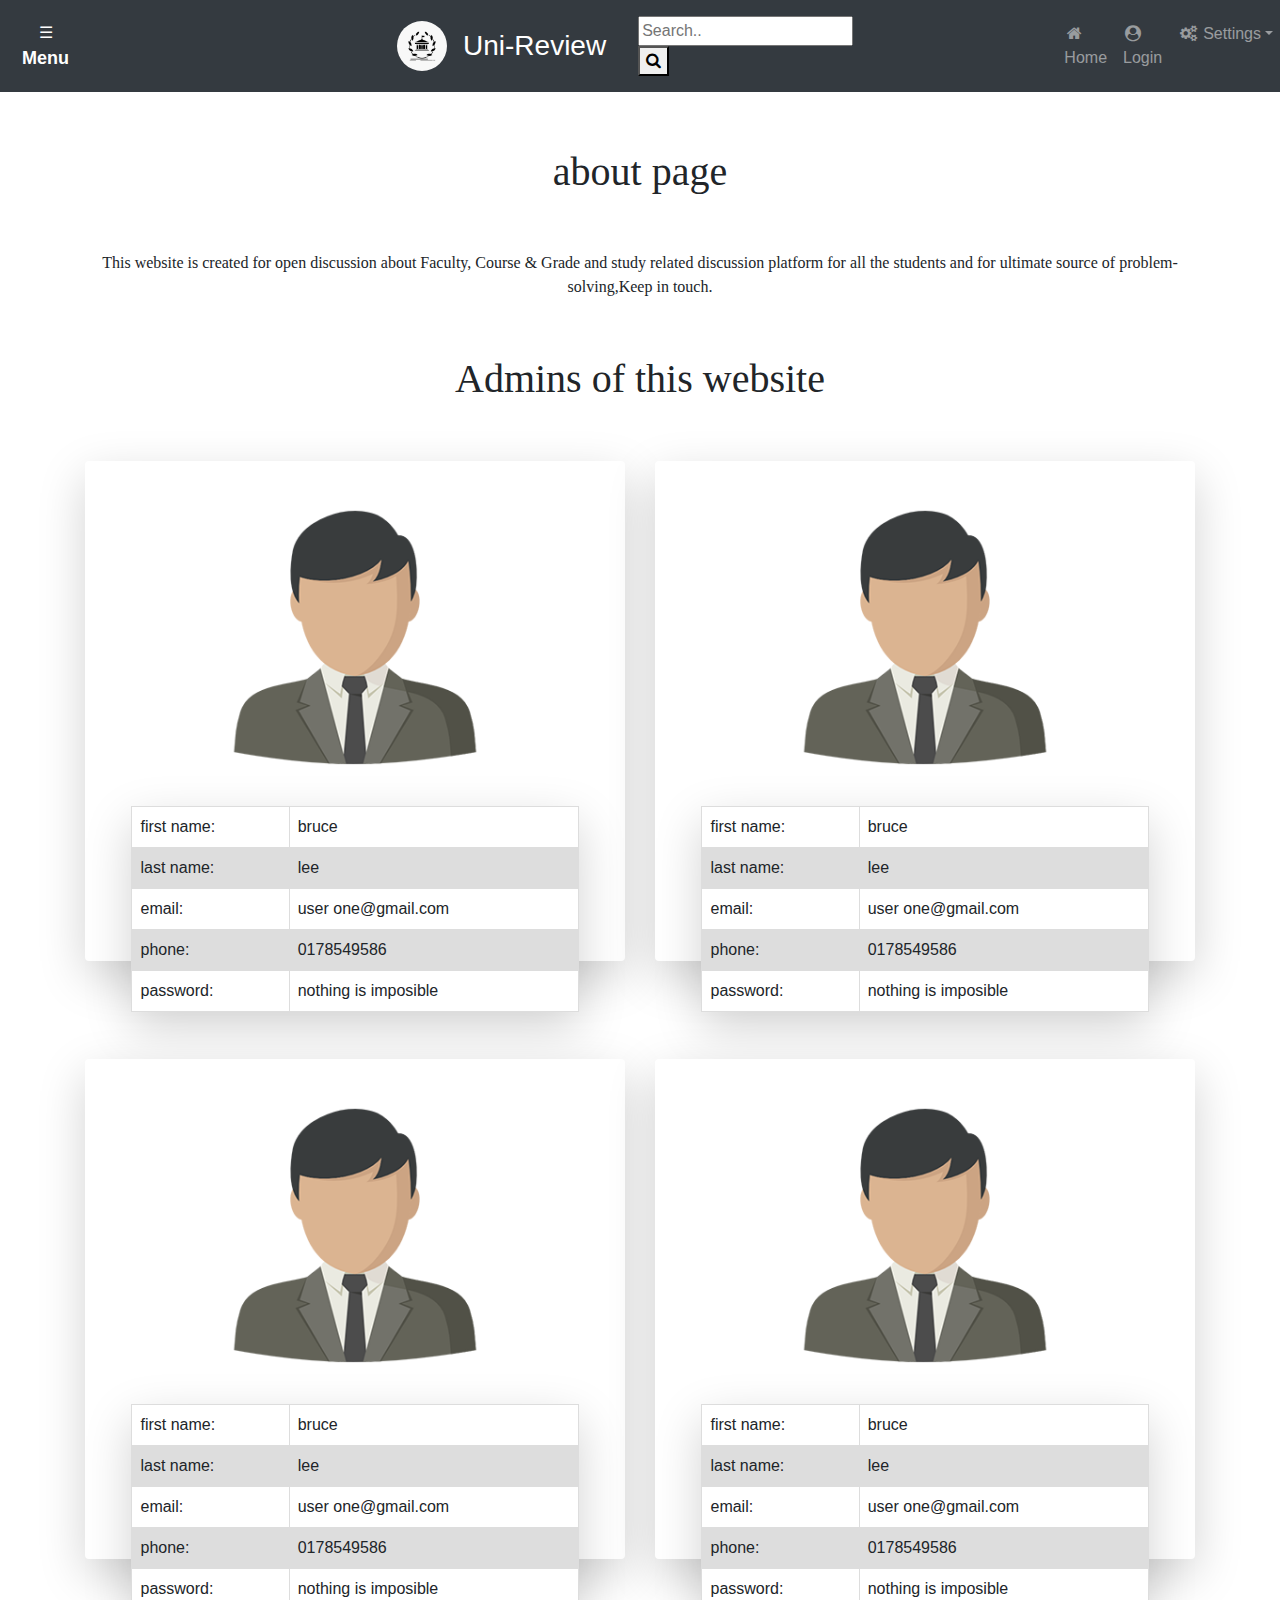
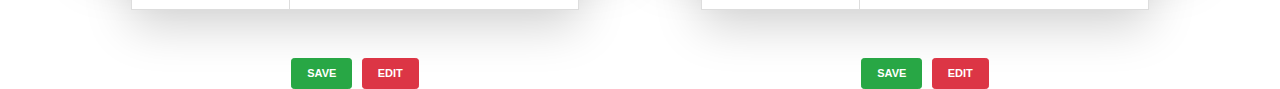
<file: aboutpage.html>
<!DOCTYPE html>
<html lang="en">

<head>
    <meta charset="UTF-8">
    <meta name="viewport" content="width=device-width, initial-scale=1.0">
    <title>about page</title>
    <!--Bootstrap CSS-->
    <link rel="stylesheet" href="https://stackpath.bootstrapcdn.com/bootstrap/4.4.1/css/bootstrap.min.css" integrity="sha384-Vkoo8x4CGsO3+Hhxv8T/Q5PaXtkKtu6ug5TOeNV6gBiFeWPGFN9MuhOf23Q9Ifjh" crossorigin="anonymous">
    <!--Custom CSS-->
    <link rel="stylesheet" href="css/aboutpage.css">
    <!-- Custom JS -->
    <script src="js/script.js"></script>
    <!-- Load an icon library -->
    <link rel="stylesheet" href="https://cdnjs.cloudflare.com/ajax/libs/font-awesome/4.7.0/css/font-awesome.min.css">
</head>

<body>

    <div id="mySidebar" class="sidebar">
        <a href="javascript:void(0)" class="closebtn" onclick="closeNav()">&times;</a>
        <a href="homepage.html"><i class="fa fa-fw fa-home"></i> Home</a>
        <a href=""><i class="fa fa-fw fa-envelope"></i> Messages</a>
        <a href=""><i class="fa fa-fw fa-bell"></i> Notifications</a>
        <a href=""><i class="fa fa-fw fa-cogs"></i> Settings</a>
    </div>

    <nav class="navbar navbar-expand-md bg-dark navbar-dark">

        <button class="openbtn bg-dark" onclick="openNav()">&#9776; <b style="font-size: 18px;">Menu</b> </button>

        <a class="navbar-brand" style="margin-left:25%;" href="#">
            <img class="rounded-circle" style="width: 50px;height: 50px" src="images/Uni_Logo.png" alt="Logo" style="width:40px;">
        </a>

        <a class="navbar-brand" href="#">Uni-Review</a>

        <nav class="navbar navbar-expand-sm bg-dark navbar-dark">
            <form class="example" action="action_page.php">
                <input type="text" placeholder="Search.." name="search">
                <button type="submit"><i class="fa fa-search"></i></button>
            </form>
        </nav>

        <!-- Links -->
        <ul class="navbar-nav" style="margin-left:15%;">
            <li class="nav-item">
                <a href="homepage.html" class="nav-link" href=><i class="fa fa-fw fa-home"></i> Home</a>
            </li>
            <li class="nav-item">
                <a class="nav-link" href="signin.html"><i class="fa fa-fw fa-user-circle"></i> Login</a>
            </li>
            <li class="nav-item dropdown">
                <a class="nav-link dropdown-toggle" href="#" id="dropdown01" style="margin-right: 2%" data-toggle="dropdown" aria-haspopup="true" aria-expanded="false"><i class="fa fa-fw fa-cogs"></i>
                    Settings</a>
                <div class="dropdown-menu" aria-labelledby="dropdown01">
                    <a class="dropdown-item" href="userprofile.html">Edit Profile</a>
                    <a class="dropdown-item" href="">About</a>
                    <a class="dropdown-item" href=""> Contact Us</a>
                </div>
            </li>
        </ul>
    </nav>

    <!--Main Body Start-->



    <div class="container">
        <h1 class="headeradmin">about page</h1>
        <p class="headeradmin">This website is created for open discussion about Faculty, Course & Grade and study related discussion platform for all the students and for ultimate source of problem-solving,Keep in touch.</p>
        <h1 class="headeradmin">Admins of this website</h1>
        <div class="row">
            <div class="col-md-6">

                <div class="shadow-lg p-3 mb-5 bg-white rounded" id="centerblock">
                    <img class="center" src="images/profile-avatar.png" alt="">
                    <div class="profile-userbuttons">
                        <table class="shadow-lg p-3 mb-5 bg-white rounded">
                            <tr>
                                <td>first name:</td>
                                <td>bruce</td>
                            </tr>
                            <tr>
                                <td>last name:</td>
                                <td>lee</td>
                            </tr>
                            <tr>
                                <td>email:</td>
                                <td>user one@gmail.com </td>
                            </tr>
                            <tr>
                                <td>phone:</td>
                                <td>0178549586</td>
                            </tr>
                            <tr>
                                <td>password:</td>
                                <td>nothing is imposible</td>
                            </tr>
                        </table>
                        <button type="button" class="btn btn-success btn-sm ">save</button>
                        <button type="button" class="btn btn-danger btn-sm">Edit</button>
                    </div>
                </div>
            </div>
            <div class="col-md-6">
                <div class="shadow-lg p-3 mb-5 bg-white rounded" id="centerblock">
                    <img class="center" src="images/profile-avatar.png" alt="">
                    <div class="profile-userbuttons">
                        <table class="shadow-lg p-3 mb-5 bg-white rounded">
                            <tr>
                                <td>first name:</td>
                                <td>bruce</td>
                            </tr>
                            <tr>
                                <td>last name:</td>
                                <td>lee</td>
                            </tr>
                            <tr>
                                <td>email:</td>
                                <td>user one@gmail.com </td>
                            </tr>
                            <tr>
                                <td>phone:</td>
                                <td>0178549586</td>
                            </tr>
                            <tr>
                                <td>password:</td>
                                <td>nothing is imposible</td>
                            </tr>
                        </table>
                        <button type="button" class="btn btn-success btn-sm ">save</button>
                        <button type="button" class="btn btn-danger btn-sm">Edit</button>
                    </div>
                </div>
            </div>
        </div>
        <div class="row">
            <div class="col-md-6">
                <div class="shadow-lg p-3 mb-5 bg-white rounded" id="centerblock">
                    <img class="center" src="images/profile-avatar.png" alt="">
                    <div class="profile-userbuttons">
                        <table class="shadow-lg p-3 mb-5 bg-white rounded">
                            <tr>
                                <td>first name:</td>
                                <td>bruce</td>
                            </tr>
                            <tr>
                                <td>last name:</td>
                                <td>lee</td>
                            </tr>
                            <tr>
                                <td>email:</td>
                                <td>user one@gmail.com </td>
                            </tr>
                            <tr>
                                <td>phone:</td>
                                <td>0178549586</td>
                            </tr>
                            <tr>
                                <td>password:</td>
                                <td>nothing is imposible</td>
                            </tr>
                        </table>
                        <button type="button" class="btn btn-success btn-sm ">save</button>
                        <button type="button" class="btn btn-danger btn-sm">Edit</button>
                    </div>
                </div>
            </div>
            <div class="col-md-6">
                <div class="shadow-lg p-3 mb-5 bg-white rounded" id="centerblock">
                    <img class="center" src="images/profile-avatar.png" alt="">
                    <div class="profile-userbuttons">
                        <table class="shadow-lg p-3 mb-5 bg-white rounded">
                            <tr>
                                <td>first name:</td>
                                <td>bruce</td>
                            </tr>
                            <tr>
                                <td>last name:</td>
                                <td>lee</td>
                            </tr>
                            <tr>
                                <td>email:</td>
                                <td>user one@gmail.com </td>
                            </tr>
                            <tr>
                                <td>phone:</td>
                                <td>0178549586</td>
                            </tr>
                            <tr>
                                <td>password:</td>
                                <td>nothing is imposible</td>
                            </tr>
                        </table>
                        <button type="button" class="btn btn-success btn-sm ">save</button>
                        <button type="button" class="btn btn-danger btn-sm">Edit</button>
                    </div>
                </div>
            </div>
        </div>
    </div>
    <!--Main Body End-->

    <!--Bootstrap JS,JSQ-->
    <script src="https://code.jquery.com/jquery-3.4.1.slim.min.js" integrity="sha384-J6qa4849blE2+poT4WnyKhv5vZF5SrPo0iEjwBvKU7imGFAV0wwj1yYfoRSJoZ+n" crossorigin="anonymous">
    </script>
    <script src="https://cdn.jsdelivr.net/npm/popper.js@1.16.0/dist/umd/popper.min.js" integrity="sha384-Q6E9RHvbIyZFJoft+2mJbHaEWldlvI9IOYy5n3zV9zzTtmI3UksdQRVvoxMfooAo" crossorigin="anonymous">
    </script>
    <script src="https://stackpath.bootstrapcdn.com/bootstrap/4.4.1/js/bootstrap.min.js" integrity="sha384-wfSDF2E50Y2D1uUdj0O3uMBJnjuUD4Ih7YwaYd1iqfktj0Uod8GCExl3Og8ifwB6" crossorigin="anonymous">
    </script>
</body></html>
</file>
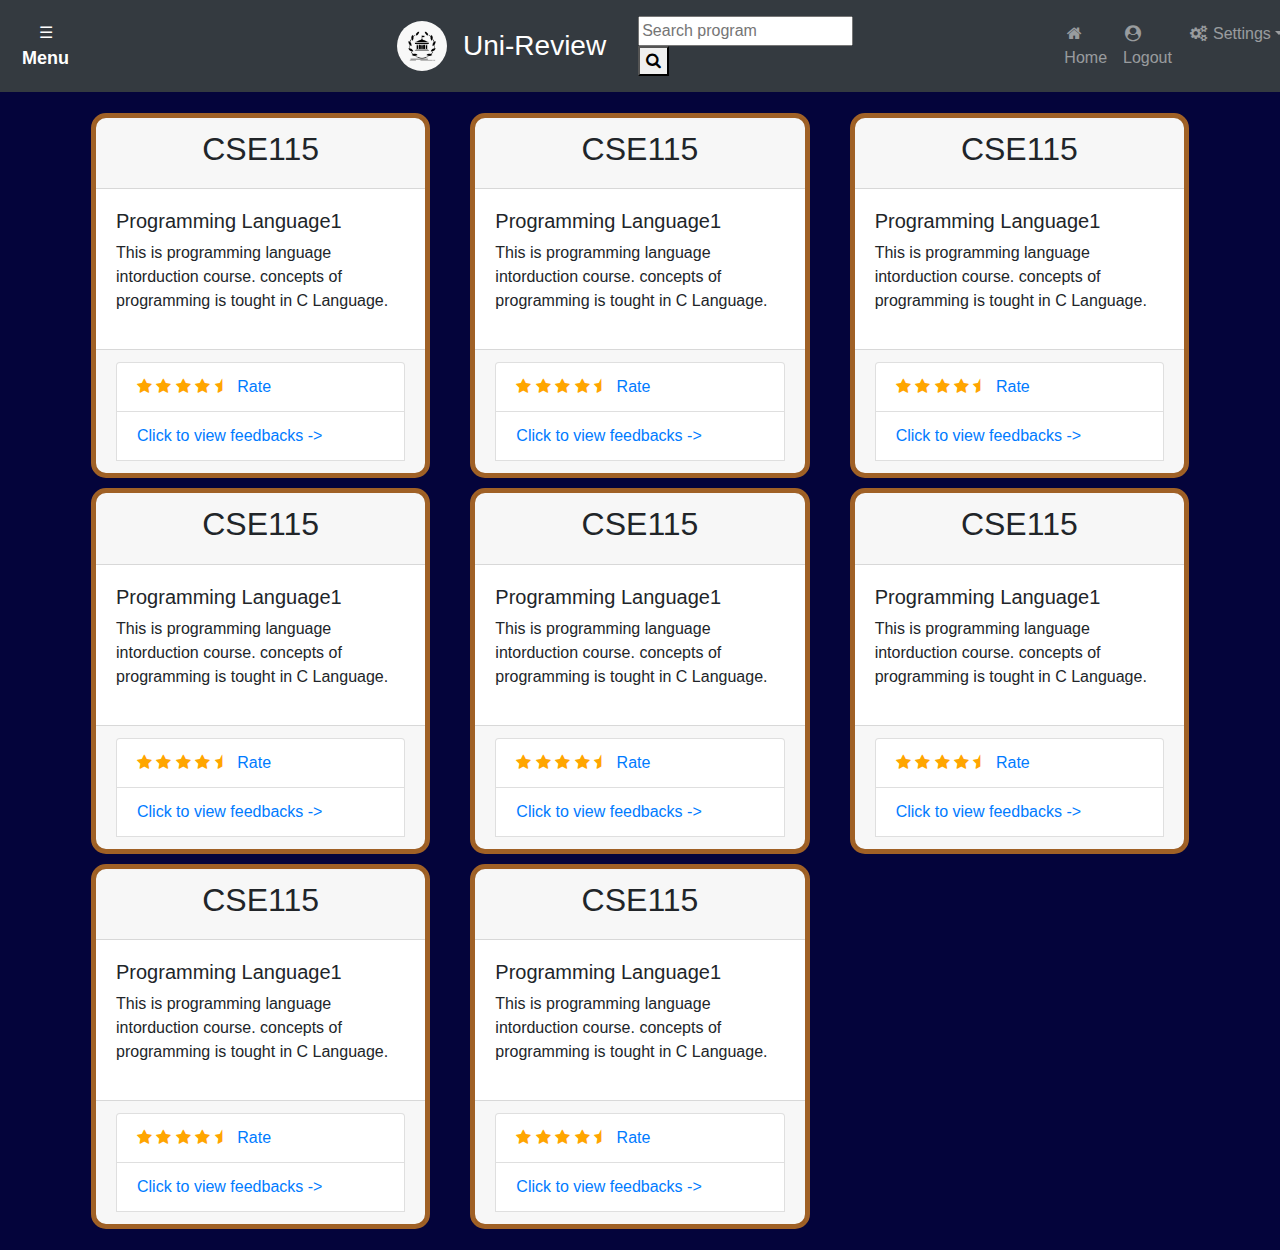
<file: programList.html>
<!DOCTYPE html>
<html lang="en">

<head>
    <meta charset="UTF-8">
    <meta name="viewport" content="width=device-width, initial-scale=1.0">
    <title>Program</title>
    <!--Bootstrap CSS-->
    <link rel="stylesheet" href="https://stackpath.bootstrapcdn.com/bootstrap/4.4.1/css/bootstrap.min.css"
        integrity="sha384-Vkoo8x4CGsO3+Hhxv8T/Q5PaXtkKtu6ug5TOeNV6gBiFeWPGFN9MuhOf23Q9Ifjh" crossorigin="anonymous">
    <!--Custom CSS-->
    <link rel="stylesheet" href="css/style.css">
    <link rel="stylesheet" href="css/programList.css">
    <!-- Custom JS -->
    <script src="js/script.js"></script>
    <script src="js/programList.js"></script>
    <!-- Load an icon library -->
    <link rel="stylesheet" href="https://cdnjs.cloudflare.com/ajax/libs/font-awesome/4.7.0/css/font-awesome.min.css">
</head>

<body style="background-color:rgb(4, 4, 59)">

    <div id="mySidebar" class="sidebar">
        <a href="javascript:void(0)" class="closebtn" onclick="closeNav()">&times;</a>
        <a href="homepage.html"><i class="fa fa-fw fa-home"></i> Home</a>
        <a href=""><i class="fa fa-fw fa-envelope"></i> Messages</a>
        <a href=""><i class="fa fa-fw fa-bell"></i> Notifications</a>
        <a href=""><i class="fa fa-fw fa-cogs"></i> Settings</a>
    </div>

    <nav class="navbar navbar-expand-md bg-dark navbar-dark">

        <button class="openbtn bg-dark" onclick="openNav()">&#9776; <b style="font-size: 18px;">Menu</b> </button>

        <a class="navbar-brand" style="margin-left:25%;" href="#">
            <img class="rounded-circle" style="width: 50px;height: 50px" src="images/Uni_Logo.png" alt="Logo"
                style="width:40px;">
        </a>

        <a class="navbar-brand" href="#">Uni-Review</a>

        <nav class="navbar navbar-expand-sm bg-dark navbar-dark">
            <form class="example" action="action_page.php">
                <input type="text" placeholder="Search program" name="search">
                <button type="submit"><i class="fa fa-search"></i></button>
            </form>
        </nav>

        <!-- Links -->
        <ul class="navbar-nav" style="margin-left:15%;">
            <li class="nav-item">
                <a class="nav-link" href="homepage.html"><i class="fa fa-fw fa-home"></i> Home</a>
            </li>
            <li class="nav-item">
                <a class="nav-link" href=><i class="fa fa-fw fa-user-circle"></i> Logout</a>
            </li>
            <li class="nav-item dropdown">
                <a class="nav-link dropdown-toggle" href="#" id="dropdown01" style="margin-right: 2%"
                    data-toggle="dropdown" aria-haspopup="true" aria-expanded="false"><i class="fa fa-fw fa-cogs"></i>
                    Settings</a>
                <div class="dropdown-menu" aria-labelledby="dropdown01">
                    <a class="dropdown-item" href="userprofile.html">Edit Profile</a>
                    <a class="dropdown-item" href="adminDashboard.html">Admin</a>
                    <a class="dropdown-item" href="aboutpage.html">About</a>
                    <a class="dropdown-item" href=""> Contact Us</a>
                </div>
            </li>
        </ul>
    </nav>

    <!--Main Body Start-->

    <div class="container p-3 ">

        <div class = "row">
            <div class = "col-sm-12 col-md-6 col-lg-4">             
               <div class="card space" onmouseover="hover(this); show()" onmouseout= "endHover(this); hide()">
                <div class="card-header"> <h2 class="text-center">CSE115</h2></div>
                <div class="card-body"><h5>Programming Language1</h5>
                    <p>This is programming language intorduction course. concepts of programming is tought in C Language.</p>               
                </div> 
                <div class="card-footer">
                    <li class="list-group-item">
                        <span class="fa fa-star checked"></span>
                        <span class="fa fa-star checked"></span>
                        <span class="fa fa-star checked"></span>
                        <span class="fa fa-star checked"></span>
                        <span class="fa fa-star-half checked"></span> <a style="margin-left: 10px;" href="#">Rate </a>
                    </li>
                    <li class="list-group-item"><a href="#"> Click to view feedbacks -> </a></li>
                    <div class='admin' style="display: none;" >
                        <button>Edit</button>
                        <button>Delete</button>
                    </div>
                   
                </div>
              </div>
            </div>


            <div class = "col-sm-12 col-md-6 col-lg-4">             
                <div class="card space" onmouseover="hover(this); show()" onmouseout= "endHover(this); hide()">
                 <div class="card-header"> <h2 class="text-center">CSE115</h2></div>
                 <div class="card-body"><h5>Programming Language1</h5>
                     <p>This is programming language intorduction course. concepts of programming is tought in C Language.</p>               
                 </div> 
                 <div class="card-footer">
                     <li class="list-group-item">
                         <span class="fa fa-star checked"></span>
                         <span class="fa fa-star checked"></span>
                         <span class="fa fa-star checked"></span>
                         <span class="fa fa-star checked"></span>
                         <span class="fa fa-star-half checked"></span> <a style="margin-left: 10px;" href="#">Rate </a>
                     </li>
                     <li class="list-group-item"><a href="#"> Click to view feedbacks -> </a></li>
                     <div class='admin' style="display: none;" >
                         <button>Edit</button>
                         <button>Delete</button>
                     </div>
                    
                 </div>
               </div>
             </div>


             <div class = "col-sm-12 col-md-6 col-lg-4">             
                <div class="card space" onmouseover="hover(this); show()" onmouseout= "endHover(this); hide()">
                 <div class="card-header"> <h2 class="text-center">CSE115</h2></div>
                 <div class="card-body"><h5>Programming Language1</h5>
                     <p>This is programming language intorduction course. concepts of programming is tought in C Language.</p>               
                 </div> 
                 <div class="card-footer">
                     <li class="list-group-item">
                         <span class="fa fa-star checked"></span>
                         <span class="fa fa-star checked"></span>
                         <span class="fa fa-star checked"></span>
                         <span class="fa fa-star checked"></span>
                         <span class="fa fa-star-half checked"></span> <a style="margin-left: 10px;" href="#">Rate </a>
                     </li>
                     <li class="list-group-item"><a href="#"> Click to view feedbacks -> </a></li>
                     <div class='admin' style="display: none;" >
                         <button>Edit</button>
                         <button>Delete</button>
                     </div>
                    
                 </div>
               </div>
             </div>
 
 
             <div class = "col-sm-12 col-md-6 col-lg-4">             
                 <div class="card space" onmouseover="hover(this); show()" onmouseout= "endHover(this); hide()">
                  <div class="card-header"> <h2 class="text-center">CSE115</h2></div>
                  <div class="card-body"><h5>Programming Language1</h5>
                      <p>This is programming language intorduction course. concepts of programming is tought in C Language.</p>               
                  </div> 
                  <div class="card-footer">
                      <li class="list-group-item">
                          <span class="fa fa-star checked"></span>
                          <span class="fa fa-star checked"></span>
                          <span class="fa fa-star checked"></span>
                          <span class="fa fa-star checked"></span>
                          <span class="fa fa-star-half checked"></span> <a style="margin-left: 10px;" href="#">Rate </a>
                      </li>
                      <li class="list-group-item"><a href="#"> Click to view feedbacks -> </a></li>
                      <div class='admin' style="display: none;" >
                          <button>Edit</button>
                          <button>Delete</button>
                      </div>
                     
                  </div>
                </div>
              </div>


              <div class = "col-sm-12 col-md-6 col-lg-4">             
                <div class="card space" onmouseover="hover(this); show()" onmouseout= "endHover(this); hide()">
                 <div class="card-header"> <h2 class="text-center">CSE115</h2></div>
                 <div class="card-body"><h5>Programming Language1</h5>
                     <p>This is programming language intorduction course. concepts of programming is tought in C Language.</p>               
                 </div> 
                 <div class="card-footer">
                     <li class="list-group-item">
                         <span class="fa fa-star checked"></span>
                         <span class="fa fa-star checked"></span>
                         <span class="fa fa-star checked"></span>
                         <span class="fa fa-star checked"></span>
                         <span class="fa fa-star-half checked"></span> <a style="margin-left: 10px;" href="#">Rate </a>
                     </li>
                     <li class="list-group-item"><a href="#"> Click to view feedbacks -> </a></li>
                     <div class='admin' style="display: none;" >
                         <button>Edit</button>
                         <button>Delete</button>
                     </div>
                    
                 </div>
               </div>
             </div>
 
 
             <div class = "col-sm-12 col-md-6 col-lg-4">             
                 <div class="card space" onmouseover="hover(this); show()" onmouseout= "endHover(this); hide()">
                  <div class="card-header"> <h2 class="text-center">CSE115</h2></div>
                  <div class="card-body"><h5>Programming Language1</h5>
                      <p>This is programming language intorduction course. concepts of programming is tought in C Language.</p>               
                  </div> 
                  <div class="card-footer">
                      <li class="list-group-item">
                          <span class="fa fa-star checked"></span>
                          <span class="fa fa-star checked"></span>
                          <span class="fa fa-star checked"></span>
                          <span class="fa fa-star checked"></span>
                          <span class="fa fa-star-half checked"></span> <a style="margin-left: 10px;" href="#">Rate </a>
                      </li>
                      <li class="list-group-item"><a href="#"> Click to view feedbacks -> </a></li>
                      <div class='admin' style="display: none;" >
                          <button>Edit</button>
                          <button>Delete</button>
                      </div>
                     
                  </div>
                </div>
              </div>

              <div class = "col-sm-12 col-md-6 col-lg-4">             
                <div class="card space" onmouseover="hover(this); show()" onmouseout= "endHover(this); hide()">
                 <div class="card-header"> <h2 class="text-center">CSE115</h2></div>
                 <div class="card-body"><h5>Programming Language1</h5>
                     <p>This is programming language intorduction course. concepts of programming is tought in C Language.</p>               
                 </div> 
                 <div class="card-footer">
                     <li class="list-group-item">
                         <span class="fa fa-star checked"></span>
                         <span class="fa fa-star checked"></span>
                         <span class="fa fa-star checked"></span>
                         <span class="fa fa-star checked"></span>
                         <span class="fa fa-star-half checked"></span> <a style="margin-left: 10px;" href="#">Rate </a>
                     </li>
                     <li class="list-group-item"><a href="#"> Click to view feedbacks -> </a></li>
                     <div class='admin' style="display: none;" >
                         <button>Edit</button>
                         <button>Delete</button>
                     </div>
                    
                 </div>
               </div>
             </div>
 
 
             <div class = "col-sm-12 col-md-6 col-lg-4">             
                 <div class="card space" onmouseover="hover(this); show()" onmouseout= "endHover(this); hide()">
                  <div class="card-header"> <h2 class="text-center">CSE115</h2></div>
                  <div class="card-body"><h5>Programming Language1</h5>
                      <p>This is programming language intorduction course. concepts of programming is tought in C Language.</p>               
                  </div> 
                  <div class="card-footer">
                      <li class="list-group-item">
                          <span class="fa fa-star checked"></span>
                          <span class="fa fa-star checked"></span>
                          <span class="fa fa-star checked"></span>
                          <span class="fa fa-star checked"></span>
                          <span class="fa fa-star-half checked"></span> <a style="margin-left: 10px;" href="#">Rate </a>
                      </li>
                      <li class="list-group-item"><a href="#"> Click to view feedbacks -> </a></li>
                      <div class='admin' style="display: none;" >
                          <button>Edit</button>
                          <button>Delete</button>
                      </div>
                     
                  </div>
                </div>
              </div>

           
 
  
           
         </div>



    </div>
    <!--Main Body End-->

    <!--Bootstrap JS,JSQ-->
    <script src="https://code.jquery.com/jquery-3.4.1.slim.min.js"
        integrity="sha384-J6qa4849blE2+poT4WnyKhv5vZF5SrPo0iEjwBvKU7imGFAV0wwj1yYfoRSJoZ+n" crossorigin="anonymous">
    </script>
    <script src="https://cdn.jsdelivr.net/npm/popper.js@1.16.0/dist/umd/popper.min.js"
        integrity="sha384-Q6E9RHvbIyZFJoft+2mJbHaEWldlvI9IOYy5n3zV9zzTtmI3UksdQRVvoxMfooAo" crossorigin="anonymous">
    </script>
    <script src="https://stackpath.bootstrapcdn.com/bootstrap/4.4.1/js/bootstrap.min.js"
        integrity="sha384-wfSDF2E50Y2D1uUdj0O3uMBJnjuUD4Ih7YwaYd1iqfktj0Uod8GCExl3Og8ifwB6" crossorigin="anonymous">
    </script>
</body>

</html>
</file>
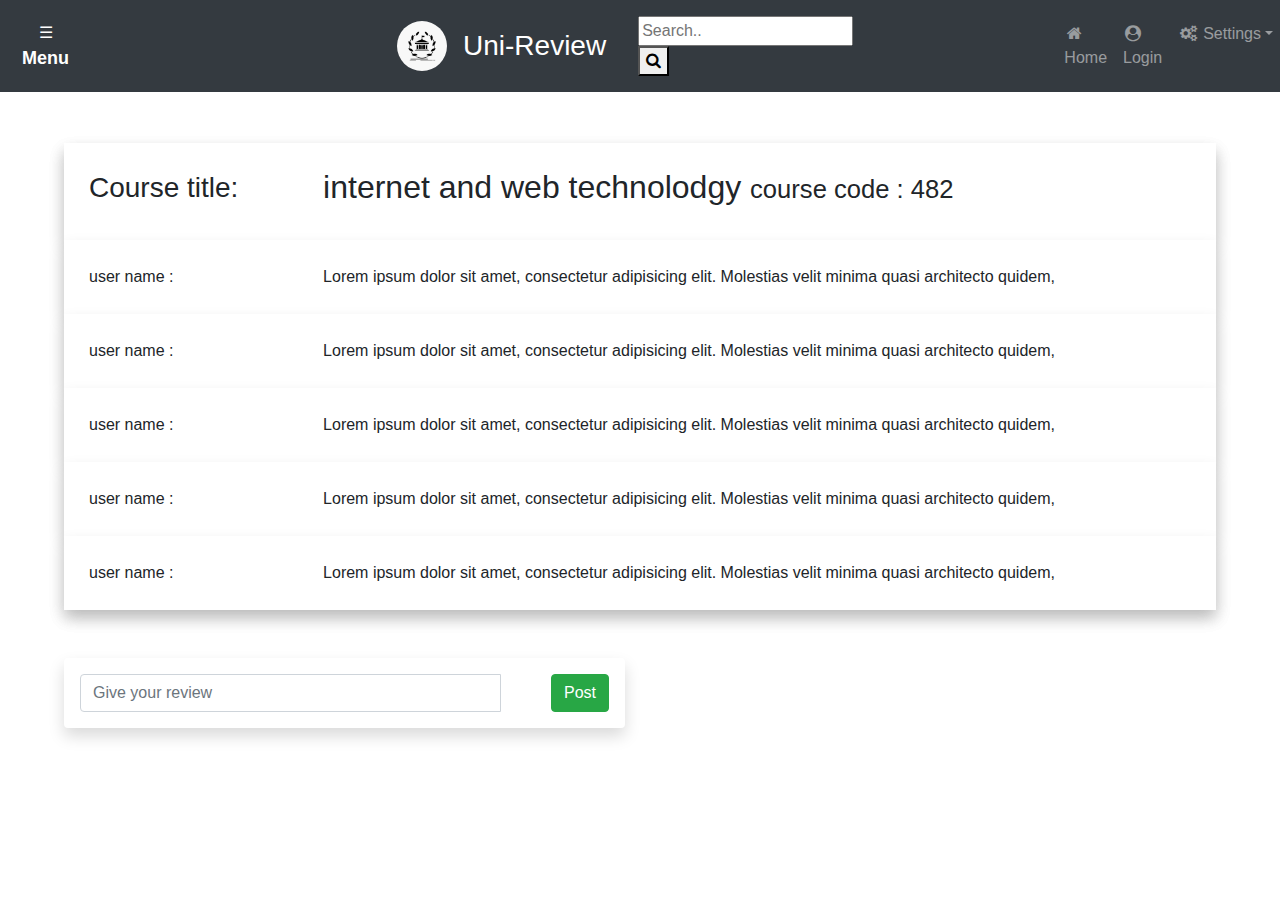
<file: review.html>
<!DOCTYPE html>
<html lang="en">

<head>
    <meta charset="UTF-8">
    <meta name="viewport" content="width=device-width, initial-scale=1.0">
    <title>Index</title>
    <!--Bootstrap CSS-->
    <link rel="stylesheet" href="https://stackpath.bootstrapcdn.com/bootstrap/4.4.1/css/bootstrap.min.css" integrity="sha384-Vkoo8x4CGsO3+Hhxv8T/Q5PaXtkKtu6ug5TOeNV6gBiFeWPGFN9MuhOf23Q9Ifjh" crossorigin="anonymous">
    <!--Custom CSS-->
    <link rel="stylesheet" href="css/reviewpage.css">
    <!-- Custom JS -->
    <script src="js/script.js"></script>
    <!-- Load an icon library -->
    <link rel="stylesheet" href="https://cdnjs.cloudflare.com/ajax/libs/font-awesome/4.7.0/css/font-awesome.min.css">
</head>

<body>

    <div id="mySidebar" class="sidebar">
        <a href="javascript:void(0)" class="closebtn" onclick="closeNav()">&times;</a>
        <a href="homepage.html"><i class="fa fa-fw fa-home"></i> Home</a>
        <a href=""><i class="fa fa-fw fa-envelope"></i> Messages</a>
        <a href=""><i class="fa fa-fw fa-bell"></i> Notifications</a>
        <a href=""><i class="fa fa-fw fa-cogs"></i> Settings</a>
    </div>

    <nav class="navbar navbar-expand-md bg-dark navbar-dark">

        <button class="openbtn bg-dark" onclick="openNav()">&#9776; <b style="font-size: 18px;">Menu</b> </button>

        <a class="navbar-brand" style="margin-left:25%;" href="#">
            <img class="rounded-circle" style="width: 50px;height: 50px" src="images/Uni_Logo.png" alt="Logo" style="width:40px;">
        </a>

        <a class="navbar-brand" href="#">Uni-Review</a>

        <nav class="navbar navbar-expand-sm bg-dark navbar-dark">
            <form class="example" action="action_page.php">
                <input type="text" placeholder="Search.." name="search">
                <button type="submit"><i class="fa fa-search"></i></button>
            </form>
        </nav>

        <!-- Links -->
        <ul class="navbar-nav" style="margin-left:15%;">
            <li class="nav-item">
                <a class="nav-link" href="homepage.html"><i class="fa fa-fw fa-home"></i> Home</a>
            </li>
            <li class="nav-item">
                <a class="nav-link" href="signin.html"><i class="fa fa-fw fa-user-circle"></i> Login</a>
            </li>
            <li class="nav-item dropdown">
                <a class="nav-link dropdown-toggle" href="#" id="dropdown01" style="margin-right: 2%" data-toggle="dropdown" aria-haspopup="true" aria-expanded="false"><i class="fa fa-fw fa-cogs"></i>
                    Settings</a>
                <div class="dropdown-menu" aria-labelledby="dropdown01">
                    <a class="dropdown-item" href="userprofile.html">Edit Profile</a>
                    <a class="dropdown-item" href="aboutpage.html">About</a>
                    <a class="dropdown-item" href=""> Contact Us</a>
                </div>
            </li>
        </ul>
    </nav>

    <!--Main Body Start-->
    <div class="mainbody" id="main">
        
        <table class="shadow p-3 mb-5 bg-white rounded">
           <tr class="shadow p-3 mb-5 bg-white rounded">
                <td><h3>Course title:</h3></td>
                <td> <h2>internet and web technolodgy <small> course code : 482</small></h2> </td>
            </tr>
            <tr class="shadow p-3 mb-5 bg-white rounded">
                <td>user name :</td>
                <td> Lorem ipsum dolor sit amet, consectetur adipisicing elit. Molestias velit minima quasi architecto quidem, </td>
            </tr>
            <tr class="shadow p-3 mb-5 bg-white rounded">
                <td>user name :</td>
                <td> Lorem ipsum dolor sit amet, consectetur adipisicing elit. Molestias velit minima quasi architecto quidem, </td>
            </tr>

            <tr class="shadow p-3 mb-5 bg-white rounded">
                <td>user name :</td>
                <td> Lorem ipsum dolor sit amet, consectetur adipisicing elit. Molestias velit minima quasi architecto quidem,</td>
            </tr>

            <tr class="shadow p-3 mb-5 bg-white rounded">
                <td>user name :</td>
                <td> Lorem ipsum dolor sit amet, consectetur adipisicing elit. Molestias velit minima quasi architecto quidem, </td>
            </tr>

            <tr class="shadow p-3 mb-5 bg-white rounded">
                <td>user name :</td>
                <td> Lorem ipsum dolor sit amet, consectetur adipisicing elit. Molestias velit minima quasi architecto quidem, </td>
            </tr>


        </table>

        <div class="row">
            
            <div class="col-lg-6">
                <div class="input-group shadow p-3 mb-5 bg-white rounded">
                    <input style="margin-right: 50px;" type="text" class="form-control" placeholder="Give your review ">
                    <span class="input-group-btn">
                        <button class="btn btn-success" type="button">Post</button>
                    </span>
                </div><!-- /input-group -->
            </div><!-- /.col-lg-6 -->
        </div>

    </div>

    <!--Main Body End-->

    <!--Bootstrap JS,JSQ-->
    <script src="https://code.jquery.com/jquery-3.4.1.slim.min.js" integrity="sha384-J6qa4849blE2+poT4WnyKhv5vZF5SrPo0iEjwBvKU7imGFAV0wwj1yYfoRSJoZ+n" crossorigin="anonymous">
    </script>
    <script src="https://cdn.jsdelivr.net/npm/popper.js@1.16.0/dist/umd/popper.min.js" integrity="sha384-Q6E9RHvbIyZFJoft+2mJbHaEWldlvI9IOYy5n3zV9zzTtmI3UksdQRVvoxMfooAo" crossorigin="anonymous">
    </script>
    <script src="https://stackpath.bootstrapcdn.com/bootstrap/4.4.1/js/bootstrap.min.js" integrity="sha384-wfSDF2E50Y2D1uUdj0O3uMBJnjuUD4Ih7YwaYd1iqfktj0Uod8GCExl3Og8ifwB6" crossorigin="anonymous">
    </script>
</body></html>
</file>
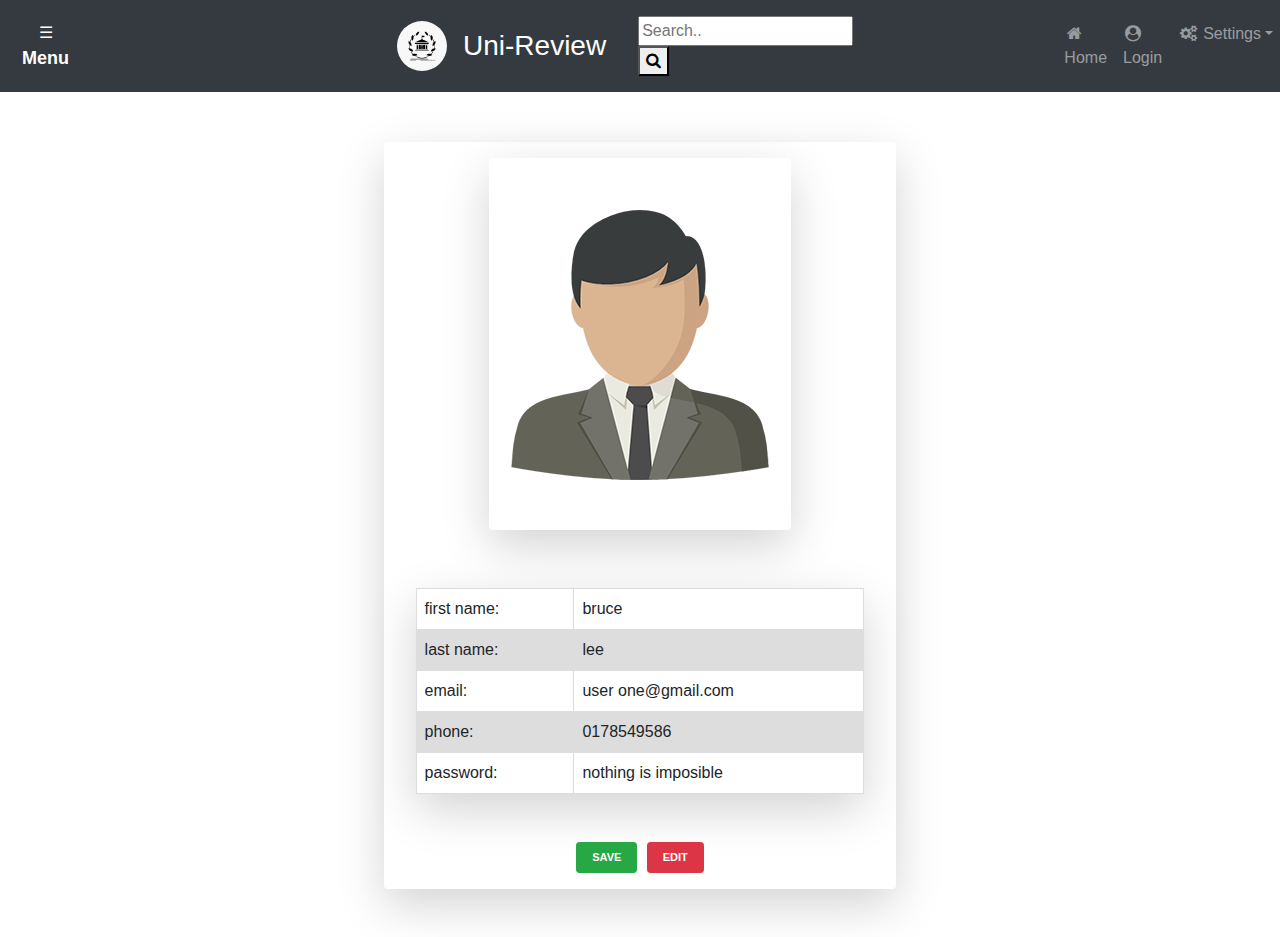
<file: userprofile.html>
<!DOCTYPE html>
<html lang="en">

<head>
    <meta charset="UTF-8">
    <meta name="viewport" content="width=device-width, initial-scale=1.0">
    <title>userprofile</title>
    <!--Bootstrap CSS-->
    <link rel="stylesheet" href="https://stackpath.bootstrapcdn.com/bootstrap/4.4.1/css/bootstrap.min.css" integrity="sha384-Vkoo8x4CGsO3+Hhxv8T/Q5PaXtkKtu6ug5TOeNV6gBiFeWPGFN9MuhOf23Q9Ifjh" crossorigin="anonymous">
    <!--Custom CSS-->
    <link rel="stylesheet" href="css/userprofile.css">
    <!-- Custom JS -->
    <script src="js/script.js"></script>
    <!-- Load an icon library -->
    <link rel="stylesheet" href="https://cdnjs.cloudflare.com/ajax/libs/font-awesome/4.7.0/css/font-awesome.min.css">
</head>

<body>

    <div id="mySidebar" class="sidebar">
        <a href="javascript:void(0)" class="closebtn" onclick="closeNav()">&times;</a>
        <a href="homepage.html"><i class="fa fa-fw fa-home"></i> Home</a>
        <a href=""><i class="fa fa-fw fa-envelope"></i> Messages</a>
        <a href=""><i class="fa fa-fw fa-bell"></i> Notifications</a>
        <a href=""><i class="fa fa-fw fa-cogs"></i> Settings</a>
    </div>

    <nav class="navbar navbar-expand-md bg-dark navbar-dark">

        <button class="openbtn bg-dark" onclick="openNav()">&#9776; <b style="font-size: 18px;">Menu</b> </button>

        <a class="navbar-brand" style="margin-left:25%;" href="#">
            <img class="rounded-circle" style="width: 50px;height: 50px" src="images/Uni_Logo.png" alt="Logo" style="width:40px;">
        </a>

        <a class="navbar-brand" href="#">Uni-Review</a>

        <nav class="navbar navbar-expand-sm bg-dark navbar-dark">
            <form class="example" action="action_page.php">
                <input type="text" placeholder="Search.." name="search">
                <button type="submit"><i class="fa fa-search"></i></button>
            </form>
        </nav>

        <!-- Links -->
        <ul class="navbar-nav" style="margin-left:15%;">
            <li class="nav-item">
                <a class="nav-link" href="homepage.html"><i class="fa fa-fw fa-home"></i> Home</a>
            </li>
            <li class="nav-item">
                <a class="nav-link" href=><i class="fa fa-fw fa-user-circle"></i> Login</a>
            </li>
            <li class="nav-item dropdown">
                <a class="nav-link dropdown-toggle" href="#" id="dropdown01" style="margin-right: 2%" data-toggle="dropdown" aria-haspopup="true" aria-expanded="false"><i class="fa fa-fw fa-cogs"></i>
                    Settings</a>
                <div class="dropdown-menu" aria-labelledby="dropdown01">
                    <a class="dropdown-item" href="userprofile.html">Edit Profile</a>
                    <a class="dropdown-item" href="aboutpage.html">About</a>
                    <a class="dropdown-item" href=""> Contact Us</a>
                </div>
            </li>
        </ul>
    </nav>

    <!--Main Body Start-->
    <div class="shadow-lg p-3 mb-5 bg-white rounded" id="centerblock">
        <div class="row">

            <a href="#" class="thumbnail shadow-lg p-3 mb-5 bg-white rounded" id="profileimage">
                <img src="images/profile-avatar.png" alt="">
            </a>
            <div class="profile-userbuttons">




                <table class="shadow-lg p-3 mb-5 bg-white rounded">
                    
                    <tr>
                        <td>first name:</td>
                        <td>bruce</td>
                        
                    </tr>
                    <tr>
                        <td>last name:</td>
                        <td>lee</td>
                        
                    </tr>
                    <tr>
                        <td>email:</td>
                        <td>user one@gmail.com </td>
                        
                    </tr>
                    <tr>
                        <td>phone:</td>
                        <td>0178549586</td>
                        
                    </tr>
                    <tr>
                        <td>password:</td>
                        <td>nothing is imposible</td>
                        
                    </tr>
                    
                    
                </table>

                






                <button type="button" class="btn btn-success btn-sm ">save</button>
                <button type="button" class="btn btn-danger btn-sm">Edit</button>
            </div>
        </div>
    </div>

    <!--Main Body End-->

    <!--Bootstrap JS,JSQ-->
    <script src="https://code.jquery.com/jquery-3.4.1.slim.min.js" integrity="sha384-J6qa4849blE2+poT4WnyKhv5vZF5SrPo0iEjwBvKU7imGFAV0wwj1yYfoRSJoZ+n" crossorigin="anonymous">
    </script>
    <script src="https://cdn.jsdelivr.net/npm/popper.js@1.16.0/dist/umd/popper.min.js" integrity="sha384-Q6E9RHvbIyZFJoft+2mJbHaEWldlvI9IOYy5n3zV9zzTtmI3UksdQRVvoxMfooAo" crossorigin="anonymous">
    </script>
    <script src="https://stackpath.bootstrapcdn.com/bootstrap/4.4.1/js/bootstrap.min.js" integrity="sha384-wfSDF2E50Y2D1uUdj0O3uMBJnjuUD4Ih7YwaYd1iqfktj0Uod8GCExl3Og8ifwB6" crossorigin="anonymous">
    </script>
</body></html>
</file>
<file: css/aboutpage.css>
.navbar-brand {
  font-size: 28px;
}

/* The sidebar menu */
.sidebar {
  height: 100%;
  /* 100% Full-height */
  width: 0;
  /* 0 width - change this with JavaScript */
  position: fixed;
  /* Stay in place */
  z-index: 1;
  /* Stay on top */
  top: 0;
  left: 0;
  background-color: #212529;
  overflow-x: hidden;
  /* Disable horizontal scroll */
  padding-top: 30px;
  /* Place content 60px from the top */
  transition: 0.5s;
  /* 0.5 second transition effect to slide in the sidebar */
}

/* The sidebar links */
.sidebar a {
  padding: 8px 8px 8px 32px;
  text-decoration: none;
  color: white;
  display: block;
  transition: 0.3s;
}

/* When you mouse over the navigation links, change their color */
.sidebar a:hover {
  color: slategray;
}

/* Position and style the close button (top right corner) */
.sidebar .closebtn {
  position: absolute;
  top: 0;
  right: 2px;
  font-size: 25px;
  margin-left: 20px;
}

/* The button used to open the sidebar */
.openbtn {
  cursor: pointer;
  background-color: #111;
  color: white;
  margin-right: 10px;
  border: none;
}

.openbtn:hover {
  background-color: #444;
}

/* Style page content - use this if you want to push the page content to the right when you open the side navigation */
#main {
  margin-top: 5%;
  transition: margin-left .5s;
  /* If you want a transition effect */
}

.checked {
  color: orange;
}

#carousel_images {
  height: 500px;
  max-width: 600px;
}

/*rajon code starts here */

#profileimage{
    margin: 0 auto;
}

.profile-userbuttons {
  text-align: center;
  margin-top: 10px;
    width: 100%;
}

.profile-userbuttons .btn {
  text-transform: uppercase;
  font-size: 11px;
  font-weight: 600;
  padding: 6px 15px;
  margin-right: 5px;
}

.profile-userbuttons .btn:last-child {
  margin-right: 0px;
}

#centerblock{
    width: 100%;
    margin: 0 auto;
    margin-top: 50px;
    height: 500px;
}
#map {
    width: 100%;
    margin: 0 auto;
    margin-top: 0px;
    max-height: 384px;
}

/* user info table css  starts*/


table {
  font-family: arial, sans-serif;
    border-collapse: collapse;
    width: 88%;
    margin: 0 auto;
    margin-bottom: 20px;
}

td, th {
  border: 1px solid #dddddd;
  text-align: left;
  padding: 8px;
}

tr:nth-child(even) {
  background-color: #dddddd;
}

/* user info table css  ends*/

#profile_section{
    width: 100%;
}
.center {
  display: block;
  margin-left: auto;
  margin-right: auto;
  width: 50%;
}

.headeradmin{
    text-align: center;
    font-family: fantasy;
    margin-top: 5%;
}
</file>
<file: css/style.css>
#container {
  max-height: 100px;
  overflow-y: auto;
}
.navbar-brand {
  font-size: 28px;
}

/* The sidebar menu */
.sidebar {
  height: 100%;
  /* 100% Full-height */
  width: 0;
  /* 0 width - change this with JavaScript */
  position: fixed;
  /* Stay in place */
  z-index: 1;
  /* Stay on top */
  top: 0;
  left: 0;
  background-color: #212529;
  overflow-x: hidden;
  /* Disable horizontal scroll */
  padding-top: 30px;
  /* Place content 60px from the top */
  transition: 0.5s;
  /* 0.5 second transition effect to slide in the sidebar */
}

/* The sidebar links */
.sidebar a {
  padding: 8px 8px 8px 32px;
  text-decoration: none;
  color: white;
  display: block;
  transition: 0.3s;
}

/* When you mouse over the navigation links, change their color */
.sidebar a:hover {
  color: slategray;
}

/* Position and style the close button (top right corner) */
.sidebar .closebtn {
  position: absolute;
  top: 0;
  right: 2px;
  font-size: 25px;
  margin-left: 20px;
}

/* The button used to open the sidebar */
.openbtn {
  cursor: pointer;
  background-color: #111;
  color: white;
  margin-right: 10px;
  border: none;
}

.openbtn:hover {
  background-color: #444;
}

/* Style page content - to push the page content to the right when you open the side navigation */
#main {
  margin-top: 5%;
  transition: margin-left .5s;
}

.checked {
  color: orange;
}
/* Carousel */

#carousel_images {
  height: 500px;
  max-width: 600px;
}

/* Tabs */

/* Style the tab */
.tab {
  overflow: hidden;
  border: 1px solid #ccc;
  background-color: #f1f1f1;
  
}

/* Style the buttons that are used to open the tab content */
.tab button {
  background-color: inherit;
  width: 33.33%;
  float: left;
  border: 2px;
  outline: none;
  cursor: pointer;
  padding: 14px 16px;
  transition: 0.3s;
}

/* Change background color of buttons on hover */
.tab button:hover {
  background-color: #ddd;
}

/* Create an active/current tablink class */
.tab button.active {
  background-color: #ccc;
}

/* Style the tab content */
.tabcontent {
  display: none;
  padding: 6px 12px;
  border: 1px solid #ccc;
  border-top: none;
}

/* Comments Tab */
</file>
<file: css/programList.css>
.space{
  margin: 5px;
  border: 5px;
  border-style: solid;
  border-color: rgb(160, 97, 38);
  border-radius: 15px;

}
</file>
<file: css/reviewpage.css>
.navbar-brand {
    font-size: 28px;
}

/* The sidebar menu */
.sidebar {
    height: 100%;
    /* 100% Full-height */
    width: 0;
    /* 0 width - change this with JavaScript */
    position: fixed;
    /* Stay in place */
    z-index: 1;
    /* Stay on top */
    top: 0;
    left: 0;
    background-color: #212529;
    overflow-x: hidden;
    /* Disable horizontal scroll */
    padding-top: 30px;
    /* Place content 60px from the top */
    transition: 0.5s;
    /* 0.5 second transition effect to slide in the sidebar */
}

/* The sidebar links */
.sidebar a {
    padding: 8px 8px 8px 32px;
    text-decoration: none;
    color: white;
    display: block;
    transition: 0.3s;
}

/* When you mouse over the navigation links, change their color */
.sidebar a:hover {
    color: slategray;
}

/* Position and style the close button (top right corner) */
.sidebar .closebtn {
    position: absolute;
    top: 0;
    right: 2px;
    font-size: 25px;
    margin-left: 20px;
}

/* The button used to open the sidebar */
.openbtn {
    cursor: pointer;
    background-color: #111;
    color: white;
    margin-right: 10px;
    border: none;
}

.openbtn:hover {
    background-color: #444;
}

/* Style page content - use this if you want to push the page content to the right when you open the side navigation */
#main {
    margin-top: 4%;
    transition: margin-left .5s;
    /* If you want a transition effect */
}



#carousel_images {
    height: 500px;
    max-width: 600px;
}

/*rajon code starts here */
.mainbody {
    width: 90%;
    margin: 0 auto;
}
table{
    width: 100%;
}
td {
    height: 50px;
    border: none;
    padding: 25px;
    height: 50px;
}


/* user info table css  ends*/
</file>
<file: css/userprofile.css>
.navbar-brand {
  font-size: 28px;
}

/* The sidebar menu */
.sidebar {
  height: 100%;
  /* 100% Full-height */
  width: 0;
  /* 0 width - change this with JavaScript */
  position: fixed;
  /* Stay in place */
  z-index: 1;
  /* Stay on top */
  top: 0;
  left: 0;
  background-color: #212529;
  overflow-x: hidden;
  /* Disable horizontal scroll */
  padding-top: 30px;
  /* Place content 60px from the top */
  transition: 0.5s;
  /* 0.5 second transition effect to slide in the sidebar */
}

/* The sidebar links */
.sidebar a {
  padding: 8px 8px 8px 32px;
  text-decoration: none;
  color: white;
  display: block;
  transition: 0.3s;
}

/* When you mouse over the navigation links, change their color */
.sidebar a:hover {
  color: slategray;
}

/* Position and style the close button (top right corner) */
.sidebar .closebtn {
  position: absolute;
  top: 0;
  right: 2px;
  font-size: 25px;
  margin-left: 20px;
}

/* The button used to open the sidebar */
.openbtn {
  cursor: pointer;
  background-color: #111;
  color: white;
  margin-right: 10px;
  border: none;
}

.openbtn:hover {
  background-color: #444;
}

/* Style page content - use this if you want to push the page content to the right when you open the side navigation */
#main {
  margin-top: 5%;
  transition: margin-left .5s;
  /* If you want a transition effect */
}

.checked {
  color: orange;
}

#carousel_images {
  height: 500px;
  max-width: 600px;
}

/*rajon code starts here */

#profileimage{
    margin: 0 auto;
}

.profile-userbuttons {
  text-align: center;
  margin-top: 10px;
    width: 100%;
}

.profile-userbuttons .btn {
  text-transform: uppercase;
  font-size: 11px;
  font-weight: 600;
  padding: 6px 15px;
  margin-right: 5px;
}

.profile-userbuttons .btn:last-child {
  margin-right: 0px;
}

#centerblock{
    width: 40%;
    margin: 0 auto;
    margin-top: 50px;
}

/* user info table css  starts*/


table {
  font-family: arial, sans-serif;
    border-collapse: collapse;
    width: 88%;
    margin: 0 auto;
    margin-bottom: 20px;
}

td, th {
  border: 1px solid #dddddd;
  text-align: left;
  padding: 8px;
}

tr:nth-child(even) {
  background-color: #dddddd;
}

/* user info table css  ends*/
</file>
